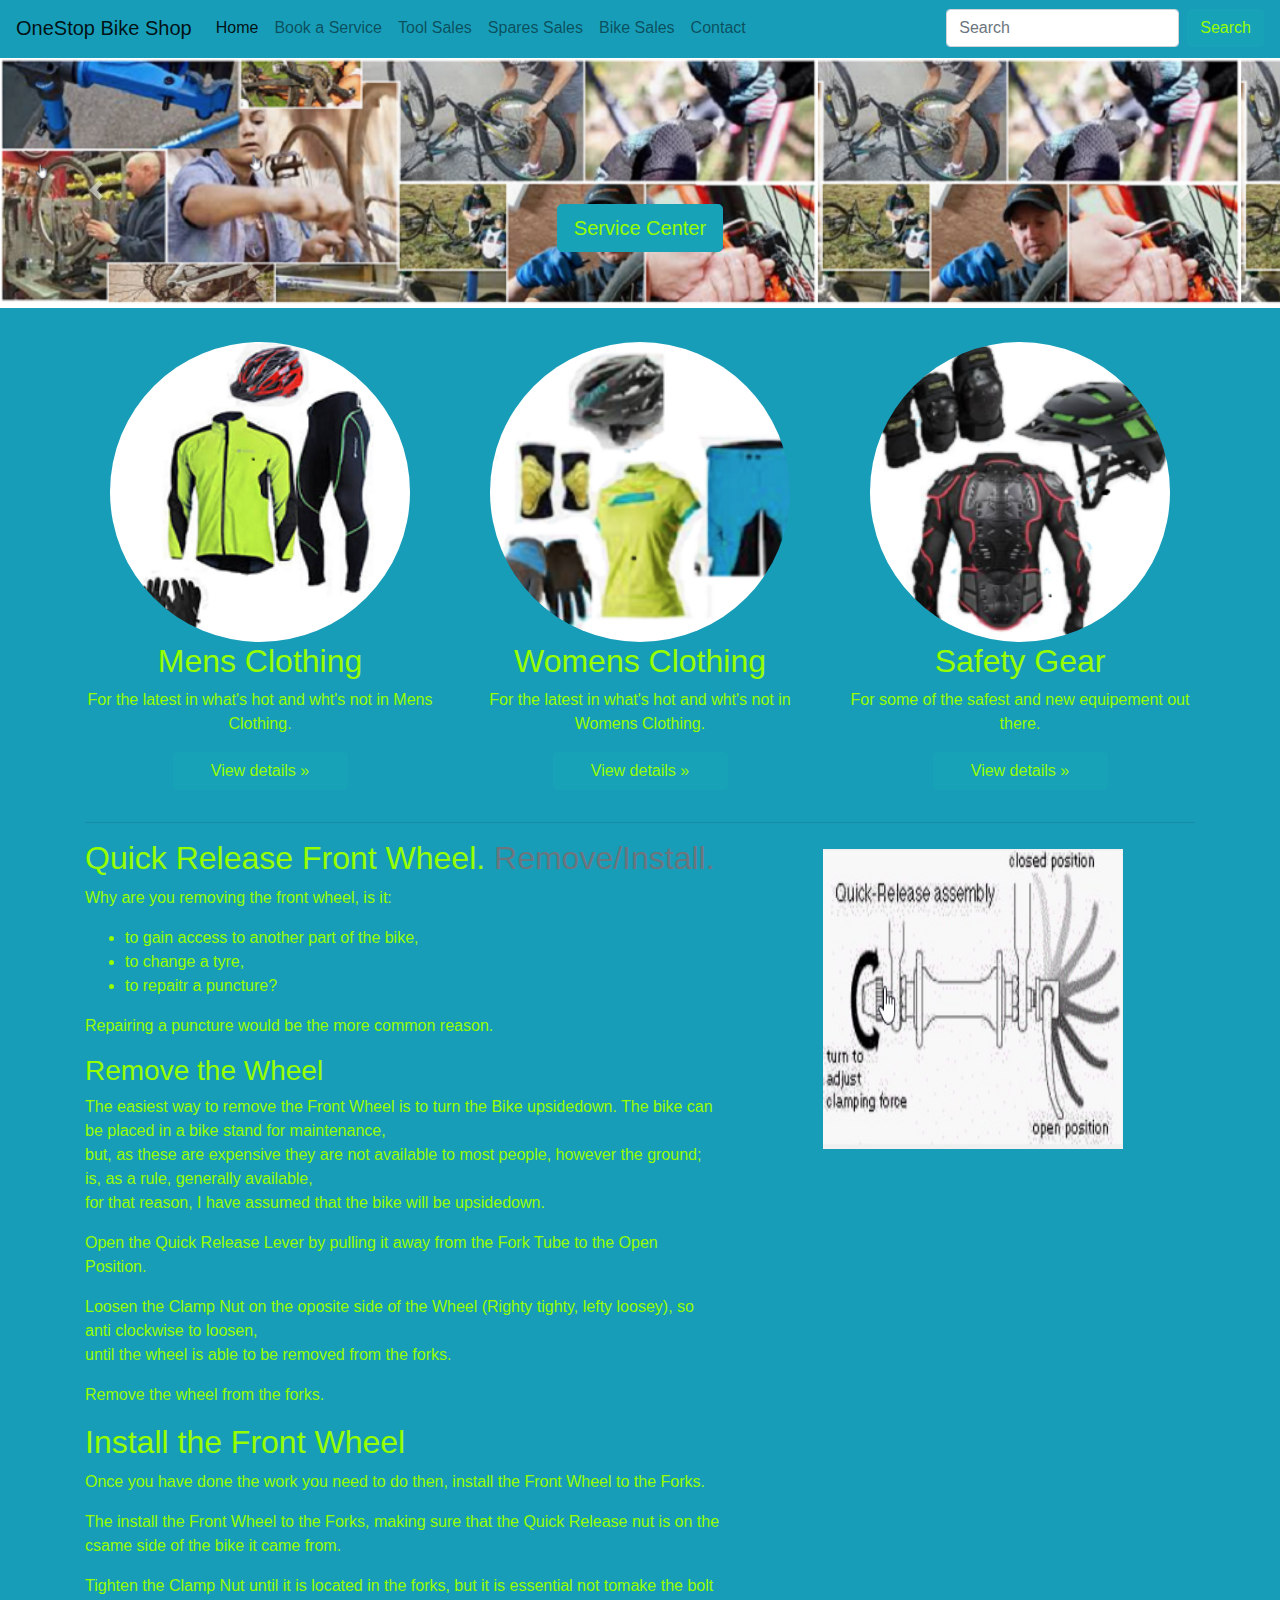
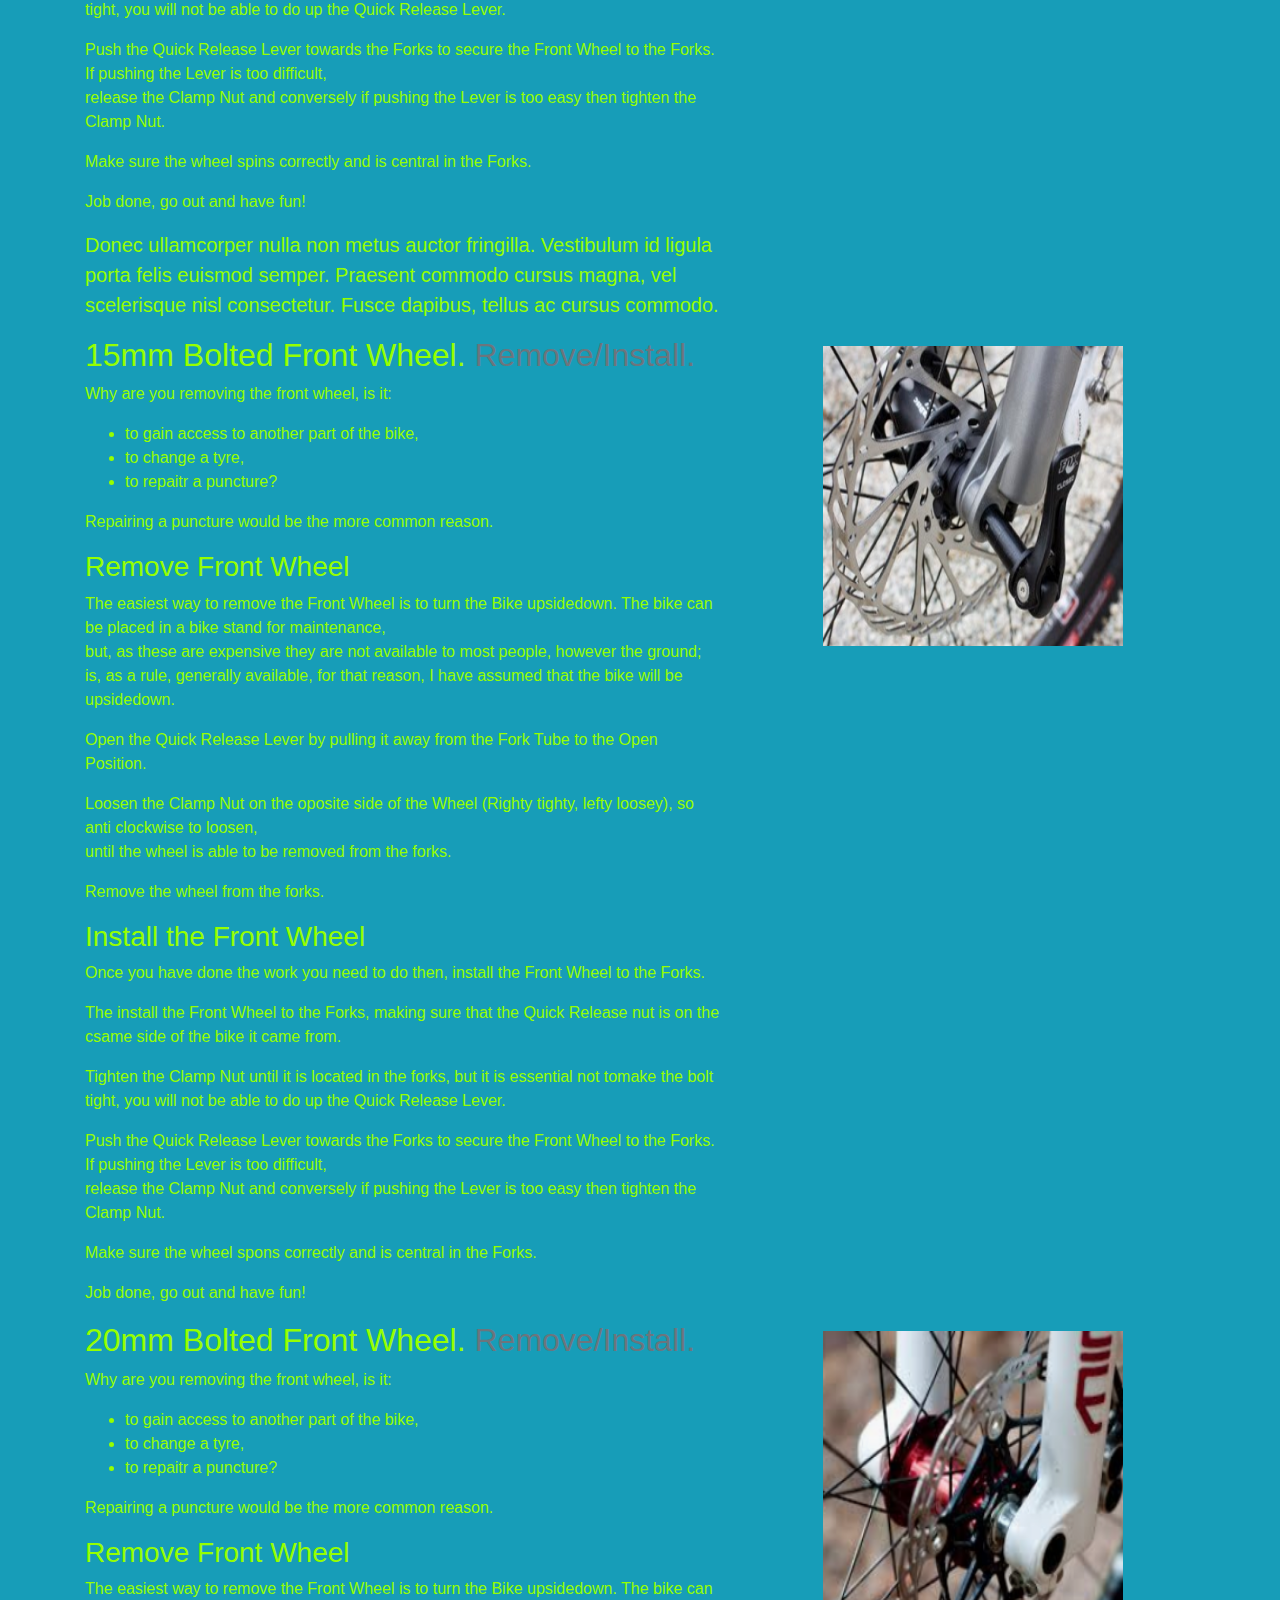
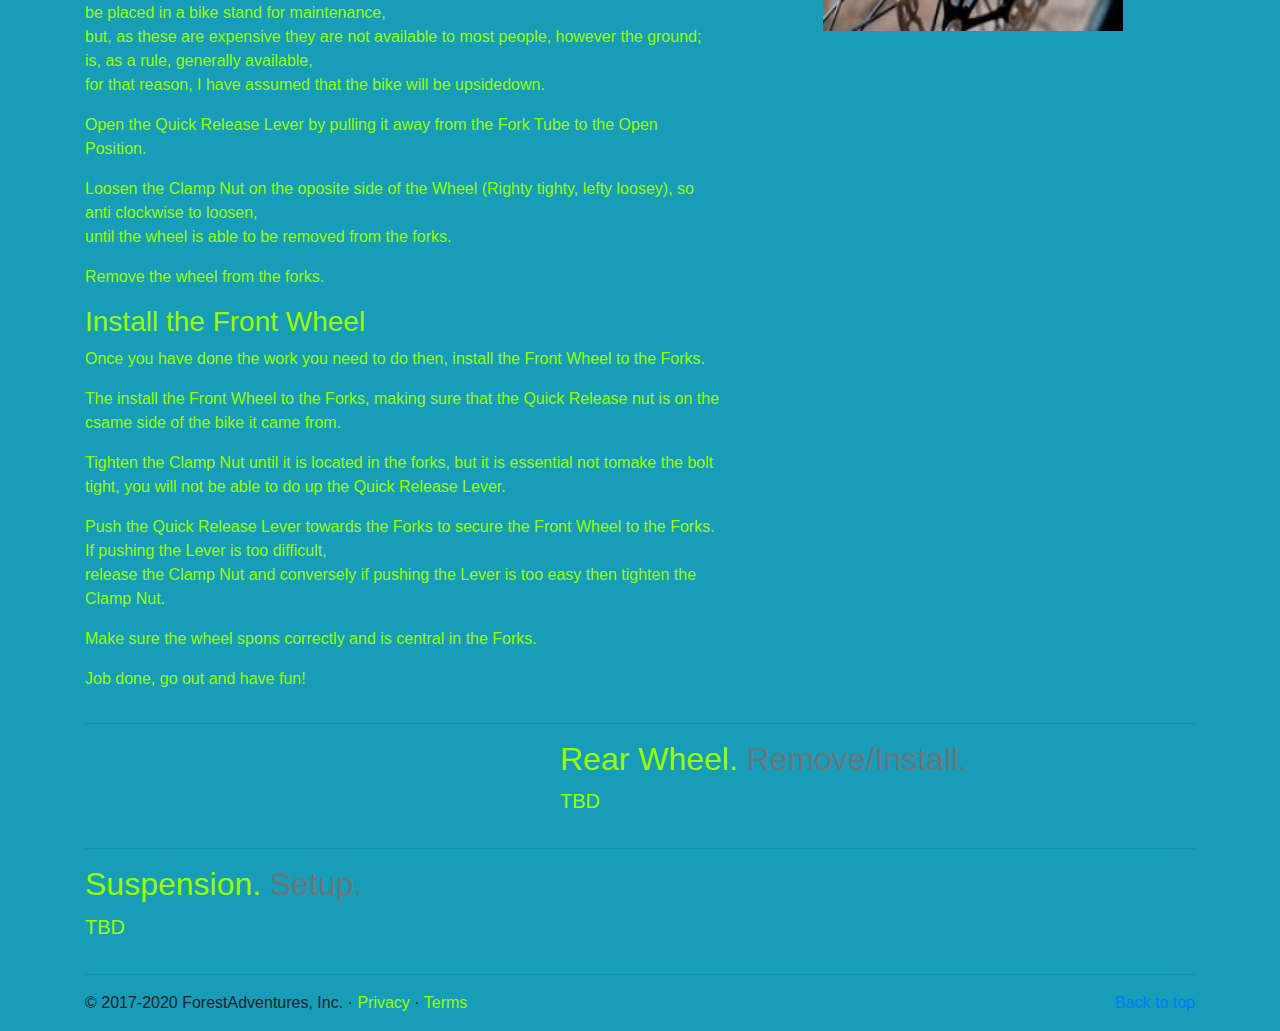
<file: index.html>
<!doctype html>
<html lang="en">
  <head>
    <meta charset="UTF-8">
    <meta name="viewport" content="width=device-width, initial-scale=1.0">
    <meta http-equiv="X-UA-Compatible" content="ie=edge">
    <script src="https://code.jquery.com/jquery-3.3.1.slim.min.js" integrity="sha384-q8i/X+965DzO0rT7abK41JStQIAqVgRVzpbzo5smXKp4YfRvH+8abtTE1Pi6jizo" crossorigin="anonymous"></script>
    <script src="https://cdnjs.cloudflare.com/ajax/libs/popper.js/1.14.3/umd/popper.min.js" integrity="sha384-ZMP7rVo3mIykV+2+9J3UJ46jBk0WLaUAdn689aCwoqbBJiSnjAK/l8WvCWPIPm49" crossorigin="anonymous"></script>
    <script src="https://stackpath.bootstrapcdn.com/bootstrap/4.1.3/js/bootstrap.min.js" integrity="sha384-ChfqqxuZUCnJSK3+MXmPNIyE6ZbWh2IMqE241rYiqJxyMiZ6OW/JmZQ5stwEULTy" crossorigin="anonymous"></script>
    <link rel="stylesheet" href="https://stackpath.bootstrapcdn.com/bootstrap/4.2.1/css/bootstrap.min.css" type="text/css" />
    <link rel="stylesheet" href="https://maxcdn.bootstrapcdn.com/font-awesome/4.7.0/css/font-awesome.min.css" type="text/css" />
    <link rel="stylesheet" href="./assets/css/style.css" type="text/css">
    <title>OneStop Bike Shop</title>
 </head>
  <body class="bg-header">
    <header>
    <nav class="navbar fixed-top navbar-expand-lg navbar-light text-colour-ltgr bg-header" >
    <a class="navbar-brand text-colour-ltgr" href="#">OneStop Bike Shop</a>
    <button class="navbar-toggler custom-toggler" type="button" data-toggle="collapse" data-target="#navbarCollapse" aria-controls="navbarCollapse" aria-label="Toggle navigation">
      <span class="navbar-toggler-icon "></span>
    </button>
    <div class="collapse navbar-collapse text-colour-ltgr" id="navbarCollapse">
      <ul class="navbar-nav mr-auto">
        <li class="nav-item active">
          <a class="nav-link text-colour-ltgr" href="#">Home <span class="sr-only">(current)</span></a>
        </li>
        <li class="nav-item">
          <a class="nav-link text-colour-ltgr" href="service.html">Book a Service</a>
        </li>
        <li class="nav-item">
          <a class="nav-link text-colour-ltgr" href="toolsales.html">Tool Sales</a>
        </li>
        <li class="nav-item">
          <a class="nav-link text-colour-ltgr" href="spares.html">Spares Sales</a>
        </li>
        <li class="nav-item">
          <a class="nav-link text-colour-ltgr" href="bikesales.html">Bike Sales</a>
        </li>
        <li class="nav-item">
          <a class="nav-link text-colour-ltgr" href="contact.html">Contact</a>
        </li>
      </ul>
      <form class="form-inline mt-2 mt-md-0">
        <input class="form-control mr-sm-2" type="text" placeholder="Search" aria-label="Search">
        <button class="btn btn-info my-2 my-sm-0 text-colour-ltgr" type="submit">Search</button>
      </form>
    </div>
  </nav>
  <br>
</header>

<main>
<br>
  <div id="myCarousel" class="carousel slider " data-ride="carousel">
    <ol class="carousel-indicators">
      <li data-target="#myCarousel" data-slide-to="0" class="active"></li>
      <li data-target="#myCarousel" data-slide-to="1"></li>
      <li data-target="#myCarousel" data-slide-to="2"></li>
    </ol>
    <div class="carousel-inner" padding-top="100px;">
      <div class="carousel-item active" margin-top="100px;">
        <!-- Attributes added to figure class to help the image respond better to smaller screens-->
        <img src="assets/figures/servicecentera.png" alt="#" class="center csl-large csl-medium csl-small" margin-top="80px">
        <div class="container">
          <div class="carousel-caption">
            <p><a class="btn btn-lg btn-info text-colour-ltgr" href="service.html" role="button" style="vertical-align:middle">Service Center</a></p>
          </div>
        </div>
      </div>
      <div class="carousel-item">
        <!-- Attributes added to figure class to help the image respond better to smaller screens-->
        <img src="assets/figures/toolsa.png" alt="#"  class="center csl-large csl-medium csl-small">
        
        <div class="container">
          <div class="carousel-caption">
            <p><a class="btn btn-lg btn-info text-colour-ltgr" href="spares.html" role="button" margin-top="30px">Tool Sales</a></p>
          </div>
        </div>
      </div>
      <div class="carousel-item">
        <!-- Attributes added to figure class to help the image respond better to smaller screens-->
        <img src="assets/figures/bikesalesa.png" alt="#" class="center csl-large csl-medium csl-small">
        
        <div class="container">
          <div class="carousel-caption">
            <p><a class="btn btn-lg btn-info text-colour-ltgr" href="bikesales.html" role="button">Bike Sales</a></p>
          </div>
        </div>
      </div>
    </div>
    <a class="carousel-control-prev" href="#myCarousel" role="button" data-slide="prev">
      <span class="carousel-control-prev-icon" aria-hidden="true"></span>
      <span class="sr-only text-colour-ltgr">Previous</span>
    </a>
    <a class="carousel-control-next" href="#myCarousel" role="button" data-slide="next">
      <span class="carousel-control-next-icon" aria-hidden="true"></span>
      <span class="sr-only text-colour-ltgr">Next</span>
    </a>
    <br>
  </div>

  <!-- Marketing messaging and featurettes
  ================================================== -->
  <!-- Wrap the rest of the page in another container to center all the content. -->

  <div class="container marketing Textctr text-colour-ltgr">

    <!-- Three columns of text below the carousel -->
    <div class="row">
      <div class="col-lg-4">
        <!-- Attributes added to figure class to help the image respond better to smaller screens-->
        <img src="assets/figures/mensclothesa.png" alt="#" class="center rounded-circle large medium small">
        <h2 class="center-Text">Mens Clothing</h2>
        <p class="center-Text">For the latest in what's hot and wht's not in Mens Clothing.</p>
        <p class="center-Text"><a class="btn btn-info center text-colour-ltgr" href="tbd.html" role="button">View details &raquo;</a></p>
      </div><!-- /.col-lg-4 -->
      <div class="col-lg-4">
        <!-- Attributes added to figure class to help the image respond better to smaller screens-->
        <img src="assets/figures/womensclothesa.png" alt="#" class="center rounded-circle large medium small">
        
        <h2 class="center-Text">Womens Clothing</h2>
        <p class="center-Text">For the latest in what's hot and wht's not in Womens Clothing.</p>
        <p class="center-Text"><a class="btn btn-info center text-colour-ltgr" href="tbd.html" role="button">View details &raquo;</a></p>
      </div><!-- /.col-lg-4 -->
      <div class="col-lg-4">
        <!-- Attributes added to figure class to help the image respond better to smaller screens-->
        <img src="assets/figures/safetya.png" alt="#" class="center rounded-circle large medium small">
        
        <h2 class="center-Text">Safety Gear</h2>
        <p class="center-Text">For some of the safest and new equipement out there.</p>
        <p class="center-Text"><a class="btn btn-info center text-colour-ltgr" href="tbd.html" role="button">View details &raquo;</a></p>
      </div><!-- /.col-lg-4 -->
    </div><!-- /.row -->


    <!-- START THE FEATURETTES -->

    <hr class="featurette-divider">

    <div class="row featurette">
      <div class="col-md-7">
      <!-- Text added to give the user some basic knowledge on how to remove the different type of front wheels that MTBs have -->
        <h2 class="featurette-heading">Quick Release Front Wheel. <span class="text-muted">Remove/Install.</span></h2>
            <p class="text-colour">Why are you removing the front wheel, is it:</p>
            <ul>
            <li>to gain access to another part of the bike,</li>
            <li>to change a tyre,</li>
            <li>to repaitr a puncture?</li>
            </ul>
            <p>Repairing a puncture would be the more common reason.</p>
            <h3 class="text-colour">Remove the Wheel</h3>
            <p>The easiest way to remove the Front Wheel is to turn the Bike upsidedown. The bike can be placed in a bike stand for maintenance, <br>
            but, as these are expensive they are not available to most people, however the ground; is, as a rule, generally available, 
            <br>for that reason, I have assumed that the bike will be upsidedown.</p>
            <p>Open the Quick Release Lever by pulling it away from the Fork Tube to the Open Position.</p>
            <p>Loosen the Clamp Nut on the oposite side of the Wheel (Righty tighty, lefty loosey), so anti clockwise to loosen, 
            <br>until the wheel is able to be removed from the forks.</p>
            <p>Remove the wheel from the forks.</p>
            <h2>Install the Front Wheel</h2>
            <p>Once you have done the work you need to do then, install the Front Wheel to the Forks.</p>
            <p>The install the Front Wheel to the Forks, making sure that the Quick Release nut is on the csame side of the bike it came from.</p>
            <p>Tighten the Clamp Nut until it is located in the forks, but it is essential not tomake the bolt tight, you will not be able to do up the Quick Release Lever.</p>
            <p>Push the Quick Release Lever towards the Forks to secure the Front Wheel to the Forks. If pushing the Lever is too difficult, <br>
            release the Clamp Nut and conversely if pushing the Lever is too easy then tighten the Clamp Nut.</p>
            <p>Make sure the wheel spins correctly and is central in the Forks.</p>
            <p>Job done, go out and have fun!</p>

            
        <p class="lead">Donec ullamcorper nulla non metus auctor fringilla. Vestibulum id ligula porta felis euismod semper. Praesent commodo cursus magna, vel scelerisque nisl consectetur. Fusce dapibus, tellus ac cursus commodo.</p>
      </div>
      <div class="col-md-5">
        <img  src="assets/figures/qropclos.jpg" alt="#" class="center large medium small">
        
      </div>
      <div class="col-md-7">
        <h2 class="featurette-heading">15mm Bolted Front Wheel. <span class="text-muted">Remove/Install.</span></h2>
            <p>Why are you removing the front wheel, is it:</p>
            <ul>
            <li>to gain access to another part of the bike,</li>
            <li>to change a tyre,</li>
            <li>to repaitr a puncture?</li>
            </ul>
            <p>Repairing a puncture would be the more common reason.</p>
            <h3>Remove Front Wheel</h3>
            <p>The easiest way to remove the Front Wheel is to turn the Bike upsidedown. The bike can be placed in a bike stand for maintenance, <br>
            but, as these are expensive they are not available to most people, however the ground; is, as a rule, generally available, 
            for that reason, I have assumed that the bike will be upsidedown.</p>
            <p>Open the Quick Release Lever by pulling it away from the Fork Tube to the Open Position.</p>
            <p>Loosen the Clamp Nut on the oposite side of the Wheel (Righty tighty, lefty loosey), so anti clockwise to loosen, 
            <br>until the wheel is able to be removed from the forks.</p>
            <p>Remove the wheel from the forks.</p>
            <h3>Install the Front Wheel</h3>
            <p>Once you have done the work you need to do then, install the Front Wheel to the Forks.</p>
            <p>The install the Front Wheel to the Forks, making sure that the Quick Release nut is on the csame side of the bike it came from.</p>
            <p>Tighten the Clamp Nut until it is located in the forks, but it is essential not tomake the bolt tight, you will not be able to do up the Quick Release Lever.</p>
            <p>Push the Quick Release Lever towards the Forks to secure the Front Wheel to the Forks. If pushing the Lever is too difficult, <br>
            release the Clamp Nut and conversely if pushing the Lever is too easy then tighten the Clamp Nut.</p>
            <p>Make sure the wheel spons correctly and is central in the Forks.</p>
            <p>Job done, go out and have fun!</p>
        
      </div>
      <div class="col-md-5">
        <img src="assets/figures/smallBolt.png" alt="#" class="center large medium small">
      </div>
      <div class="col-md-7">
        <h2 class="featurette-heading">20mm Bolted Front Wheel. <span class="text-muted">Remove/Install.</span></h2>
            <p>Why are you removing the front wheel, is it:</p>
            <ul>
            <li>to gain access to another part of the bike,</li>
            <li>to change a tyre,</li>
            <li>to repaitr a puncture?</li>
            </ul>
            <p>Repairing a puncture would be the more common reason.</p>
            <h3>Remove Front Wheel</h3>
            <p>The easiest way to remove the Front Wheel is to turn the Bike upsidedown. The bike can be placed in a bike stand for maintenance, <br>
            but, as these are expensive they are not available to most people, however the ground; is, as a rule, generally available, 
            <br>for that reason, I have assumed that the bike will be upsidedown.</p>
            <p>Open the Quick Release Lever by pulling it away from the Fork Tube to the Open Position.</p>
            <p>Loosen the Clamp Nut on the oposite side of the Wheel (Righty tighty, lefty loosey), so anti clockwise to loosen, 
            <br>until the wheel is able to be removed from the forks.</p>
            <p>Remove the wheel from the forks.</p>
            <h3>Install the Front Wheel</h3>
            <p>Once you have done the work you need to do then, install the Front Wheel to the Forks.</p>
            <p>The install the Front Wheel to the Forks, making sure that the Quick Release nut is on the csame side of the bike it came from.</p>
            <p>Tighten the Clamp Nut until it is located in the forks, but it is essential not tomake the bolt tight, you will not be able to do up the Quick Release Lever.</p>
            <p>Push the Quick Release Lever towards the Forks to secure the Front Wheel to the Forks. If pushing the Lever is too difficult, <br>
            release the Clamp Nut and conversely if pushing the Lever is too easy then tighten the Clamp Nut.</p>
            <p>Make sure the wheel spons correctly and is central in the Forks.</p>
            <p>Job done, go out and have fun!</p>
        
      </div>
      <div class="col-md-5">
        <img src="assets/figures/largeBolt.png" alt="#" class="center large medium small">
      </div>


    </div>

    <hr class="featurette-divider">

    <div class="row featurette">
    <!-- Test to be added later -->
      <div class="col-md-7 order-md-2">
        <h2 class="featurette-heading">Rear Wheel. <span class="text-muted">Remove/Install.</span></h2>
        <p class="lead">TBD</p>
      </div>
      <div class="col-md-5 order-md-1">
        
      </div>
    </div>

    <hr class="featurette-divider">

    <div class="row featurette">
    <!-- Test to be added later -->
       <div class="col-md-7">
        <h2 class="featurette-heading">Suspension. <span class="text-muted">Setup.</span></h2>
        <p class="lead">TBD</p>
       </div>
      <div class="col-md-5">
        
      </div>
    </div>

    <hr class="featurette-divider">

    <!-- /END THE FEATURETTES -->

  </div><!-- /.container -->


  <!-- FOOTER -->
  <!-- std Bootstrap footer, with text colour change using css class text-colour-ltgr -->
  <footer class="container">
    <p class="float-right"><a href="#">Back to top</a></p>
    <p>&copy; 2017-2020 ForestAdventures, Inc. &middot; <a href="#" class="text-colour-ltgr">Privacy</a> &middot; <a href="#" class="text-colour-ltgr">Terms</a></p>
  </footer>
</main>
    <script src="https://code.jquery.com/jquery-3.5.1.slim.min.js" integrity="sha384-DfXdz2htPH0lsSSs5nCTpuj/zy4C+OGpamoFVy38MVBnE+IbbVYUew+OrCXaRkfj" crossorigin="anonymous"></script>
    <script src="https://cdn.jsdelivr.net/npm/bootstrap@4.5.3/dist/js/bootstrap.bundle.min.js" integrity="sha384-ho+j7jyWK8fNQe+A12Hb8AhRq26LrZ/JpcUGGOn+Y7RsweNrtN/tE3MoK7ZeZDyx" crossorigin="anonymous"></script>
</body>
</html>
</file>
<file: assets/css/style.css>
/* ----------------------------------------Images */


/*---- Section of text taken from W3C site ----*/
.center {
  display: block;
  margin-left: auto;
  margin-right: auto;
  width: 50%;
  margin-top: 10px;
}

/*----Nav Bar---Taken from Bootstrap, and unused in this project as it did not work--*/

/*--.navbar-custom {
    background-color:  #179db8;
}*/


.navbar-toggler-icon {
    color: lightgreen;
    border-color: lightgreen;

}

.navbar-light {
    color: #96ff00;



}


.custom-toggler.navbar-toggler { 
            border-color: lightgreen; 
            color: lightgreen;
        } 


/* ----------------------------------------Text Properties */



/* ------------------------ Formatting */
.tab-width {
    margin: 5px;
    width: 100%;
    padding: 25px;
    color: black;
    
    
}

.center-Text {
    text-align: center;
        
}

.margin {
    padding: 0px 0px 0px 0px;
    margin-top: 0px;
    margin: 25px;
}

.marg {
    margin-top: 0px;
    margin-left: 50px;
    margin-right: 30px;


}
.right {
    text-align: right;

}


/* ----------- #96ff00------------- Colour */

.bg-header {
    background-color: #179db8;
}

.hd-colour {
    color:black;
    font-size: 8vw;
}

.mbhd-text {
    color: black;
    font-size: 5vw;

}

.mb-text {
    color: black;
    font-size: 3vw;

}

.quick-colour {
    color: #96ff00;
    font-size: 6vw;

}

.text-colour-ltgr {
    color: #96ff00;
        
}

.ac-colour {
    color: black;
    font-size: 2vw;
}


/*--- media queries ---*/

/*--- Media Query added to help make the images behave better for smaller screens ---*/
@media all and (min-width: 950px) {
  img.large {
    height: 300px;
    width: 300px;
  }
}

/*--@media all and (min-width: 950px) {
  img.csl-large {
    height: 250px;
    width: auto;
  }
--*/}


@media all and (max-width: 900px) {
  img.medium {
    height: 150px;
    width: 150px;
  }
}
@media screen and (min-width: 950px) {
  .csl-large {
    height: 250px;
    width: auto;
     
    }
}



@media screen and (max-width: 900px) {
  .medium {
    height: 100px;
    width: 100px;
  }
}

@media screen and (max-width: 900px) {
  .csl-medium {
    height: 150px;
    width: auto;
  }
}

@media screen and (max-width: 500px) {
  .small {
    height: 75px;
    width: 75px;
  }
}

@media screen and (max-width: 500px) {
  .csl-small {
    height: 100px;
    width: auto;
  }
}
</file>
